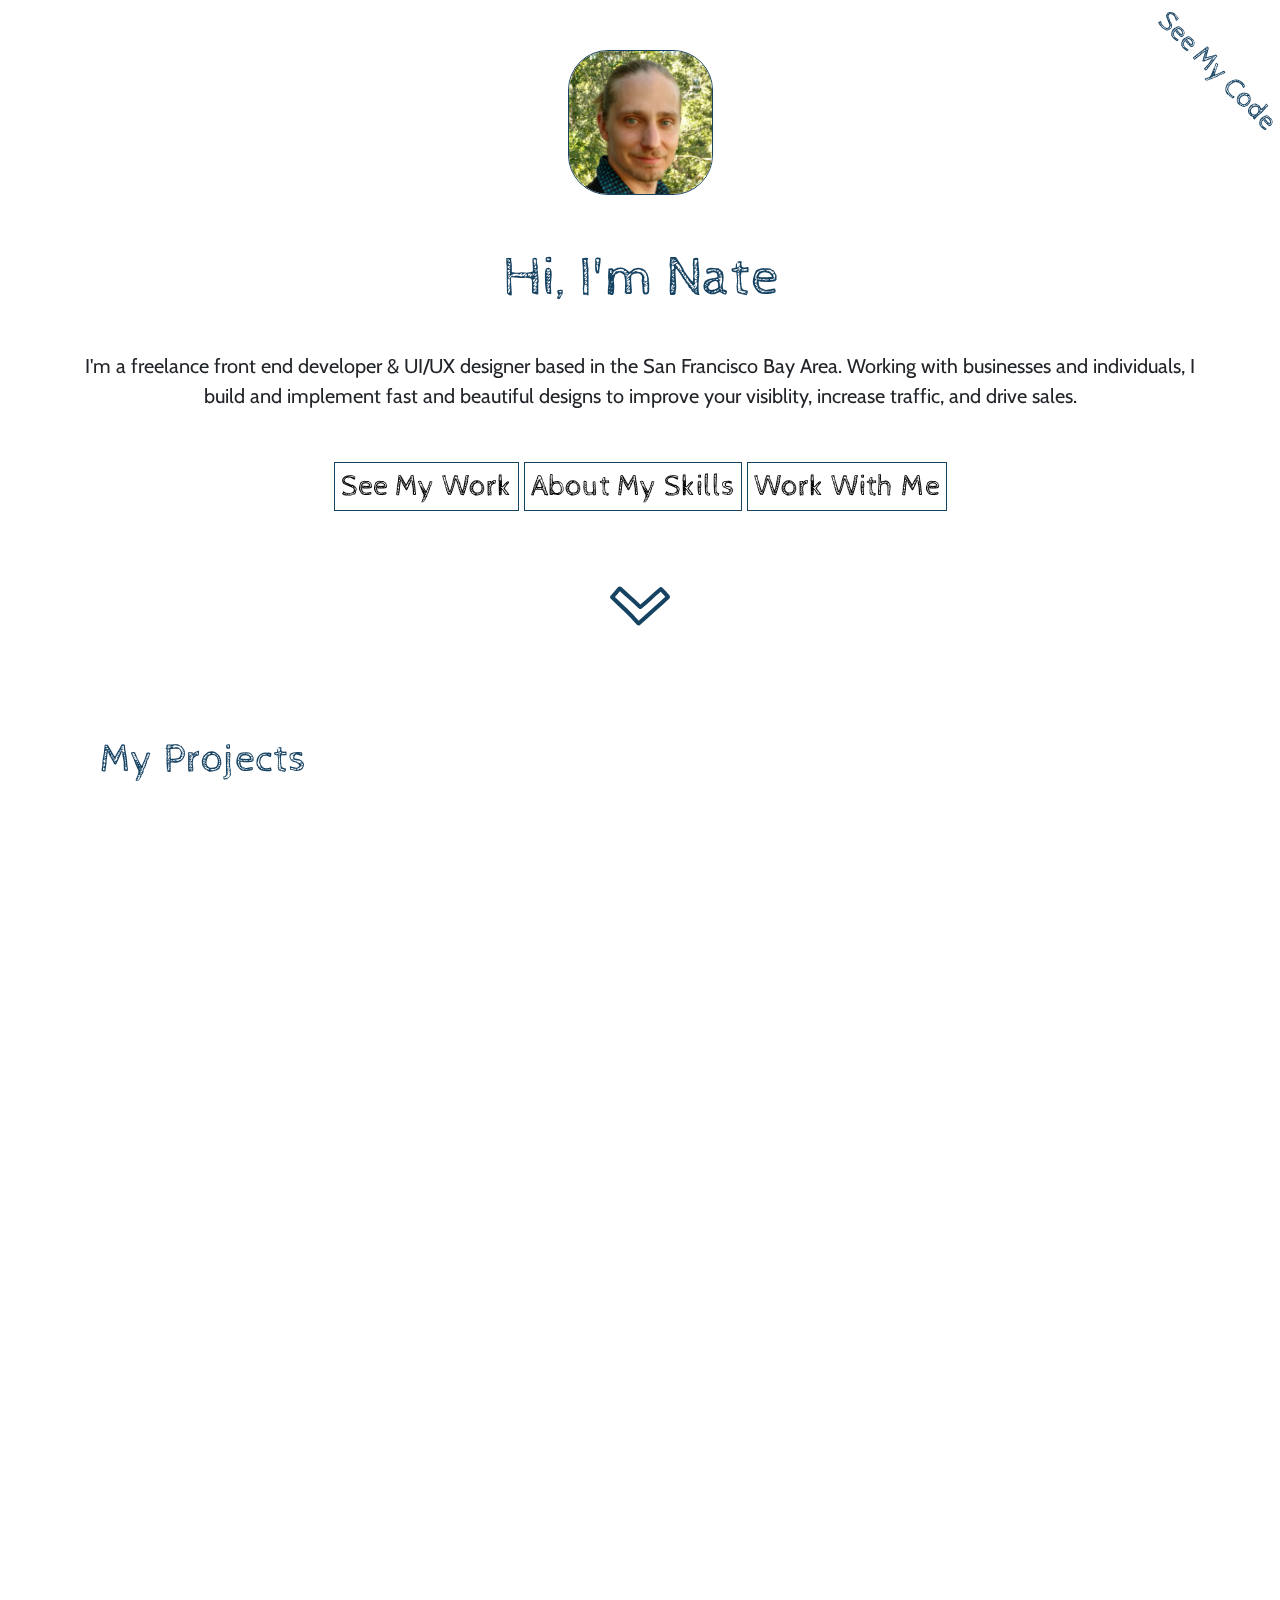
<file: index.html>
<!DOCTYPE html>
<html lang="en">
  <head>

    <meta charset="UTF-8">
    <meta name="viewport" content="width=device-width, initial-scale=1.0"/>
    <meta name="Copyright" content="Copyright Nathan Crawford 2018. All Rights Reserved."/>
    <meta name="Author" content="Nathan Crawford"/>
    <meta name="Description" content="I'm Nate, a freelance web developer based in Marin County."/>
    <meta name="viewport" content="width=device-width, initial-scale=1.0">
    <link rel="icon" href="./favicon.ico" type="image/x-icon"/>
    <title>Nathan Crawford | Homepage</title>
    <!-- Import Fonts -->
      <link rel="stylesheet"
            href="https://fonts.googleapis.com/css?family=Open+Sans:400,700|Cabin+Sketch|Cabin">
    <!-- Bootstrap CDN -->
      <link rel="stylesheet"
            href="https://maxcdn.bootstrapcdn.com/bootstrap/4.0.0/css/bootstrap.min.css"
            integrity="sha384-Gn5384xqQ1aoWXA+058RXPxPg6fy4IWvTNh0E263XmFcJlSAwiGgFAW/dAiS6JXm"
            crossorigin="anonymous">
    <!-- AOS Stylesheet -->
      <link rel="stylesheet"
            href="./aos/aos.css">
    <!-- Stylesheet -->
      <link rel="stylesheet" href="css/style.css">

  </head>
  <body>

  <!-- Gitbuh Ribbon -->
    <div id="top-right-ribbon" data-action="stopped" data-status="hidden" data-aos="fade-left">
      <a target="_blank" href="https://github.com/ArbutusNate">
        <img class="gh-mark" src="./assets/github-draw-logo.svg"></img>
        </br>
        <div id="ribbon-interior">
          <p>See My Code</p>
        </div>
      </a>
    </div>

  <!-- Profile Pic -->
    <div id="img-frame" class="justify-content-center flip" data-action="stopped" data-aos="fade-right">
      <img src="./assets/me_pic_640.jpg" alt="Nate, your friendly neighborhood coder!" id="profile-pic" class="flip-front">
      <!-- <div class="flip-back">Whut? </div> -->
    </div>

  <!-- Intro -->
    <section class="container text-center" id="intro" data-aos="fade-down">
        <div>
          <h1> Hi, I'm Nate </h1>
        </div>

        <div>
          <p> I'm a freelance front end developer & UI/UX designer based in the San Francisco Bay Area. Working with businesses and individuals, I build and implement fast and beautiful designs to improve your visiblity, increase traffic, and drive sales.</p>
        </div>

        <div class="center-block">
          <button class="hvr-sweep-to-right" data-name="#work">See My Work</button>
          <button class="hvr-sweep-to-right" data-name="#about">About My Skills</button>
          <button class="hvr-sweep-to-right" data-name="#hire">Work With Me</button>
          <!-- <button class="hvr-sweep-to-right" href="mailto:natecdeveloper@gmail.com">Contact Me</button> -->
        </div>
    </section>

  <!-- Down Arrow -->
    <div class="text-center" data-aos="fade-up">
      <img id="down-arrow" src="./assets/down-arrow-sketch.svg" alt="down-arrow-icon"/>
    </div>

  <!-- My Work -->
    <section class="container" id="work">

        <div class="col-sm-4" data-aos="fade-left">
          <h3> My Projects </h3>
        </div>

      <div class="row justify-content-center">
        <div class="col-xs-4 col-md-4 work-link justify-content-center" data-aos="fade-right">
          <a href="https://briancrawford.info">
            <img src="./assets/brian-home-edit.png"
              alt="briancrawford.info - a page for a local author."
              class="img-responsive"/>
          </a>
        </div>
        <div class="col-xs-4 col-md-4 work-link justify-content-center" data-aos="fade-up">
          <a href="https://game-vault.herokuapp.com/">
            <img src="./assets/bg-home-250.png"
              alt="GameVault - a website for tabletop gamers."
              class="img-responsive">
          </a>
        </div>
        <div class="col-xs-4 col-md-4 work-link justify-content-center" data-aos="fade-left">
          <a href="https://arthub-project.herokuapp.com/">
            <img src="./assets/arthub-home.PNG"
              alt="GameVault - a website for tabletop gamers."
              class="img-responsive">
          </a>
        </div>
      </div>

    </section>

  <!-- About Section -->
    <section class="container" id="about" data-aos="fade-right">

      <div class="row">
          <div class="col-sm-4">
            <h3> What I Do </h3>
          </div>

          <div class="col-sm-8">

            <h4> Teamwork </h4>
            <p> As a business owner you know a great website is important. When I start a project the first steps are getting to know you and your business so we can create something together that you will love. I'm attentive to detail and open to communication. I will lay out a clear plan based on your budget, communicate throughout the process, and won't drown you in technical jargon!  </p>

            <h4> User Experience </h4>
            <p> I believe simplicity is the best way to communicate ideas to people who visit your page; clean and intuitive design that quickly conveys your message to the masses. </p>

            <h4> Development </h4>
            <p> Using the latest technologies I build quick, responsive, functional websites tailored to the customer's needs. Everything from simple personal pages to large full stack webapps. </p>

            <div class="row">

              <div class="col">
                <h4> Skills </h4>
                <ul>
                  <li>
                    <p> Semantic HTML5 </p>
                  </li>
                  <li>
                    <p> Responsive Design </p>
                  </li>
                  <li>
                    <p> React.js </p>
                  </li>
                  <li>
                    <p> Server Setup </p>
                  </li>
                  <li>
                    <p> CSS </p>
                  </li>
                  <li>
                    <p> Modern Javascrip/jQuery </p>
                  </li>
                </ul>
              </div>

              <div class="col">
                <h4> Tools </h4>
                <ul>
                  <li>
                    <p> Git </p>
                  </li>
                  <li>
                    <p> Sublime </p>
                  </li>
                  <li>
                    <p> Sass </p>
                  </li>
                  <li>
                    <p> Bootstrap </p>
                  </li>
                  <li>
                    <p> CSS Grid </p>
                  </li>
                  <li>
                    <p> Node.js/NPM </p>
                  </li>
                </ul>
              </div>

            </div>
          </div>
      </div>

    </section>

  <!-- Hire Me -->
    <section class="container" id="hire" data-aos="fade-left">

      <div class="row">

        <div class="col-sm-4">
          <h3> Hire Me </h3>
        </div>
        <div class="col-sm-8">
          <p> I am available for hire and my rates are hourly. I would love to hear from you and establish a budget and expectations for your project. I am always open to feedback as the project progresses and am excited to become a part of your team! You can reach me via email at <a href="mailto:NateCDeveloper@gmail.com">NateCDeveloper@gmail.com</a> </p>
          <div class="row">
            <div title="GitHub" class="col social-link">
              <a target="_blank" href="https://github.com/ArbutusNate">
                <img src="./assets/github-draw-logo.svg"/>
              </a>
            </div>

            <div title="LinkedIn" class="col social-link">
              <a target="_blank" href="https://www.linkedin.com/in/nate-crawford/">
                <img src="./assets/linkedin-draw-logo.svg"/>
              </a>
            </div>

            <div title="Angel.co" class="col social-link">
              <a target="_blank" href="https://angel.co/nathan-crawford-1">
                <img src="./assets/two-dots.svg"/>
              </a>
            </div>
          </div>
        </div>

      </div>

    </section>

  <!-- Footer -->
    <div id="footer" class="text-center" data-aos="fade-down">

      <p> Webpage designed and built by Nate Crawford copyright 2018 </p>
        <!-- Icon Attributions -->
      <p>Icons made by <a href="http://www.freepik.com" title="Freepik">Freepik</a>, <a href="https://www.flaticon.com/authors/dave-gandy" title="Dave Gandy">Dave Gandy</a>, and <a href="https://www.flaticon.com/authors/agata-kuczminska" title="Agata Kuczminska">Agata Kuczminska</a> from <a href="https://www.flaticon.com/" title="Flaticon">www.flaticon.com</a> and is licensed by <a href="http://creativecommons.org/licenses/by/3.0/" title="Creative Commons BY 3.0" target="_blank">CC 3.0 BY</a></p>
    </div>

  <!-- JS Scripts -->
    <!-- JQuery -->
    <script
      src="https://code.jquery.com/jquery-3.3.1.min.js"
      integrity="sha256-FgpCb/KJQlLNfOu91ta32o/NMZxltwRo8QtmkMRdAu8="
      crossorigin="anonymous">
    </script>
    <!-- Popper for Botstrap -->
    <script
      src="https://cdnjs.cloudflare.com/ajax/libs/popper.js/1.12.9/umd/popper.min.js"
      integrity="sha384-ApNbgh9B+Y1QKtv3Rn7W3mgPxhU9K/ScQsAP7hUibX39j7fakFPskvXusvfa0b4Q"
      crossorigin="anonymous">
    </script>
    <!-- Bootstrap CDN -->
    <script async
      src="https://maxcdn.bootstrapcdn.com/bootstrap/4.0.0/js/bootstrap.min.js"
      integrity="sha384-JZR6Spejh4U02d8jOt6vLEHfe/JQGiRRSQQxSfFWpi1MquVdAyjUar5+76PVCmYl"
      crossorigin="anonymous">
    </script>
    <!-- AOS -->
    <script src="./aos/aos.js"></script>
    <script>

    </script>
    <!-- Custom JS -->
    <script async src="./app.js"></script>

  </body>
</file>
<file: css/style.css>
html, body {
  overflow-x: hidden;
}

h1 {
  margin-bottom: 40px;
  font-size: 55px;
}

h3 {
  margin-bottom: 20px;
  font-size: 40px;
}

h1, h3, button {
  font-family: 'Cabin Sketch', cursive;
  color: #174363;
}

h4 {
  font-family: 'Open Sans', sans-serif;
  font-weight: 600;
}

section {
  display: block;
  font-family: 'Cabin', sans-serif;
  font-size: 20px;
  margin-bottom: 50px;
}

button {
  border: 1px solid #174363;
  background: none;
  color: black;
  font-size: 30px;
  margin: 3px 0px;
}

a, a:hover, a:visited, a:link, a:active {
  color: #174363;
  text-decoration: none;
}

li {
  font-size: 15px;
}

#ribbon-interior {
  visibility: hidden;
}

.gh-mark {
  position: absolute;
  top: 10px;
  right: 10px;
  height: 40px;
}

#img-frame {
  width: 132px;
  height: 163px;
  overflow: hidden;
  border-radius: 40px;
  border: 1px solid #174363;
  margin: auto;
}

#profile-pic {
  position: relative;
  height: 170px;
  top: 0px;
  left: -21px;
}

#intro {
    margin-top: 30px;
}

#down-arrow {
  max-width: 20%;
}

.work-link img {
  width: 100%;
  display: inline;
  padding: 2px;
  border: 1px solid #174363;
}

#hire {
  margin-bottom: 150px;
}

.social-link a img {
  margin-top: 10px;
  width: 60%;
}

@-webkit-keyframes pulse {
  25% {
    -webkit-transform: scale(1.000001);
    transform: scale(1.000001);
  }
  75% {
    -webkit-transform: scale(0.9);
    transform: scale(0.9);
  }
}

@keyframes pulse {
  25% {
    -webkit-transform: scale(1.000001);
    -ms-transform: scale(1.000001);
    transform: scale(1.000001);
  }
  75% {
    -webkit-transform: scale(0.9);
    -ms-transform: scale(0.9);
    transform: scale(0.9);
  }
}

.pulse {
  display: inline-block;
  -webkit-transform: translateZ(0);
  -ms-transform: translateZ(0);
  transform: translateZ(0);
  box-shadow: 0 0 1px rgba(0, 0, 0, 0);
}

.pulse:hover {
  -webkit-animation-name: pulse;
  animation-name: pulse;
  -webkit-animation-duration: .5s;
  animation-duration: .5s;
  -webkit-animation-timing-function: linear;
  animation-timing-function: linear;
  -webkit-animation-iteration-count: infinite;
  animation-iteration-count: infinite;
}

#footer {
  margin-bottom: 80px;
}

#footer p {
  font-size: 9px;
}

@media screen and (min-width: 769px) {
  section {
    margin: 100px 0px;
  }

  button {
    margin: 35px 0px;
  }

  li {
    font-size: initial;
  }

  #img-frame {
    height: 145px;
    width: 145px;
    margin: 50px auto;
  }

  #profile-pic {
    height: 170px;
    top: 0px;
    left: -4px;
    width: 104%;
    height: 104%;
  }

  .flip {
    z-index: 10000;
  }

  #flip-back {
    visibility: hidden;
  }

  #top-right-ribbon {
    position: absolute;
    z-index: 100;
    top: -210px;
    right: -145px;
    width: 300px;
    height: 400px;
  }

  #ribbon-interior {
    visibility: visible;
    color: #174363;
    font-family: 'Cabin Sketch', cursive;
    position: relative;
    top: 196px;
    right: 58px;
    text-align: center;
    font-size: 28px;
    margin-top: 0px;
    transform: rotate(45deg);
    -webkit-transform: rotate(45deg);
    -o-transform: rotate(45deg);
    -ms-transform: rotate(45deg);
    -moz-transform: rotate(45deg);
  }

  .gh-mark {
    position: relative;
    top: 185px;
    right: -125px;
    height: 64px;
    visibility: hidden;
  }

  #top-right-ribbon a {
    color: white;
  }

  #intro {
    margin-bottom: 30px;
  }

  #down-arrow {
    height: 60px;
  }

  .work-link img {
    width: 100%;
    margin: auto;
  }

  #work {
    height: 20%;
  }

  #footer p {
    font-size: 10px;
  }

}

/*Button Animations*/

/* Sweep To Right */
.hvr-sweep-to-right {
  display: inline-block;
  vertical-align: middle;
  -webkit-transform: perspective(1px) translateZ(0);
  transform: perspective(1px) translateZ(0);
  box-shadow: 0 0 1px rgba(0, 0, 0, 0);
  position: relative;
  -webkit-transition-property: color;
  transition-property: color;
  -webkit-transition-duration: 0.5s;
  transition-duration: 0.5s;
}
.hvr-sweep-to-right:before {
  content: "";
  position: absolute;
  z-index: -1;
  top: 0;
  left: 0;
  right: 0;
  bottom: 0;
  background: #174363;
  -webkit-transform: scaleX(0);
  transform: scaleX(0);
  -webkit-transform-origin: 0 50%;
  transform-origin: 0 50%;
  -webkit-transition-property: transform;
  transition-property: transform;
  -webkit-transition-duration: 0.5s;
  transition-duration: 0.5s;
  -webkit-transition-timing-function: ease-out;
  transition-timing-function: ease-out;
}
.hvr-sweep-to-right:hover, .hvr-sweep-to-right:focus, .hvr-sweep-to-right:active {
  color: white;
}
.hvr-sweep-to-right:hover:before, .hvr-sweep-to-right:focus:before, .hvr-sweep-to-right:active:before {
  -webkit-transform: scaleX(1);
  transform: scaleX(1);
}
</file>
